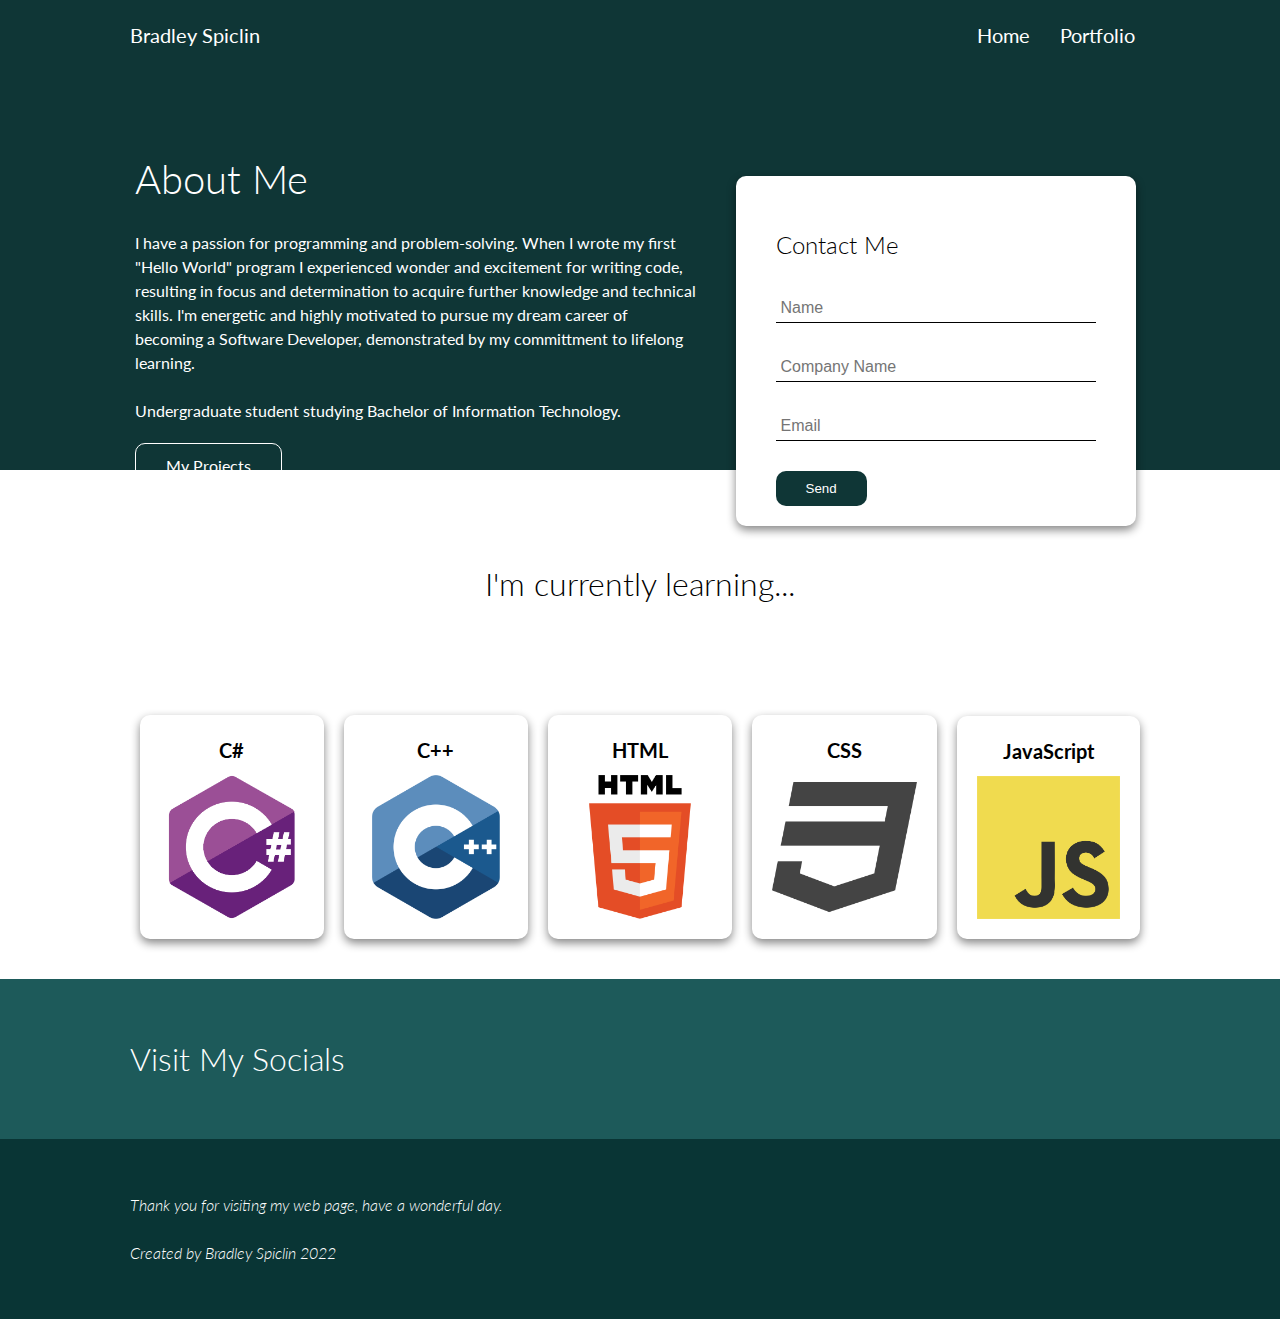
<file: index.html>
<!DOCTYPE html>
<html lang="en">
<head>
    <meta charset="UTF-8">
    <meta http-equiv="X-UA-Compatible" content="IE=edge">
    <meta name="viewport" content="width=device-width, initial-scale=1">
    <!-- Getting a reference to my external CSS -->
    <link rel="stylesheet" href="css/utilities.css"> 
    <link rel="stylesheet" href="css/style.css"> 

    <!-- here i am using font awesome for some css style -->
    <link rel="stylesheet" href="https://cdnjs.cloudflare.com/ajax/libs/font-awesome/6.1.1/css/all.min.css" 
    integrity="sha512-KfkfwYDsLkIlwQp6LFnl8zNdLGxu9YAA1QvwINks4PhcElQSvqcyVLLD9aMhXd13uQjoXtEKNosOWaZqXgel0g==" 
    crossorigin="anonymous" referrerpolicy="no-referrer" />
    <title>My Portfolio</title>
</head>
<body>
  
  <!-- Navbar element -->
  <div class="navbar">
    <div class="container flex lead">
      <div class="Logo">Bradley Spiclin</div>
      <nav>
        <ul>
          <li><a href="index.html">Home</a></li>
          <li><a href="portfolio.html">Portfolio</a></li>
        </ul>
      </nav>
    </div>
  </div>
  <section class="container"></section>

  <!-- showcase section for index page introduction -->
  <section class="showcase py-1">
    <div class="container grid">
      <div class="showcase-text">
        <h1>About Me</h1>
        <p>I have a passion for programming and problem-solving. When I wrote my first "Hello World" program I experienced wonder and excitement for writing code, resulting in focus and determination to acquire further knowledge and technical skills.
          I'm energetic and highly motivated to pursue my dream career of becoming a Software Developer, demonstrated by my committment to lifelong learning.
        <br><br>Undergraduate student studying Bachelor of Information Technology.</p>
          
        <a href="portfolio.html" class="btn btn-outline">My Projects</a>
      </div>
      <div class="showcase-form card">
        <h2>Contact Me</h2>
        <form action="https://formspree.io/f/xzbwzkdq" method="POST" >
          <div class="form-control">
            <input type="text" name="name" 
            placeholder="Name" required>
          </div>
          <div class="form-control">
            <input type="text" name="company" 
            placeholder="Company Name" required>
          </div>
          <div class="form-control">
            <input type="email" name="email" 
            placeholder="Email" required>
          </div>
          <input type="submit" value="Send" class="btn btn-primary">
        </form>
      </div>
    </div>
  </section>

  <!-- My languages sections - which programming languages I'm learning-->
  <section class="languages">
    <h2 class="md text-center my-2 py-5">
        I'm currently learning...
    </h2>
    <div class="container flex">
        <div class="card">
            <h4>C#</h4>
            <img src="images/CSharp.png" alt="">
        </div>
        <div class="card">
            <h4>C++</h4>
            <img src="images/cpp.png" alt="">
          </div>
          <div class="card">
            <h4>HTML</h4>
            <img src="images/html.png" alt="">
          </div>
          <div class="card">
            <h4>CSS</h4>
            <img src="images/css.png" alt="">
          </div>
          <div class="card">
            <h4>JavaScript</h4>
            <img src="images/javascript.png" alt="">
          </div>
    </div>
</section>

  <!-- page footer with social media elements -->
  <footer class="footer bg-dark py-2">
    <div class="container grid grid-3">
      <div>
        <h1>Visit My Socials</h1>
      </div>
      <div class="social">
        <a href="https://github.com/Larsa-mrp"><i class="fab fa-github fa-3x"></i></a>
        <a href="https://www.linkedin.com/in/bradley-spiclin/"><i class="fab fa-linkedin fa-3x"></i></a>
        <a href="https://www.instagram.com/bradley.spicks/?hl=en"><i class="fab fa-instagram fa-3x"></i></a>
      </div>
    </div>
  </footer>  

  <!-- thank you section -->
<section class="portfolio-head bg-primary py-2 bg-secondary">
  <div class="container grid">
      <div>
          <p class="sm it">Thank you for visiting my web page, have a wonderful day.
            <br><br>Created by Bradley Spiclin 2022
          </p>
      </div>   
  </div>
</section>

</body>
</html>
</file>
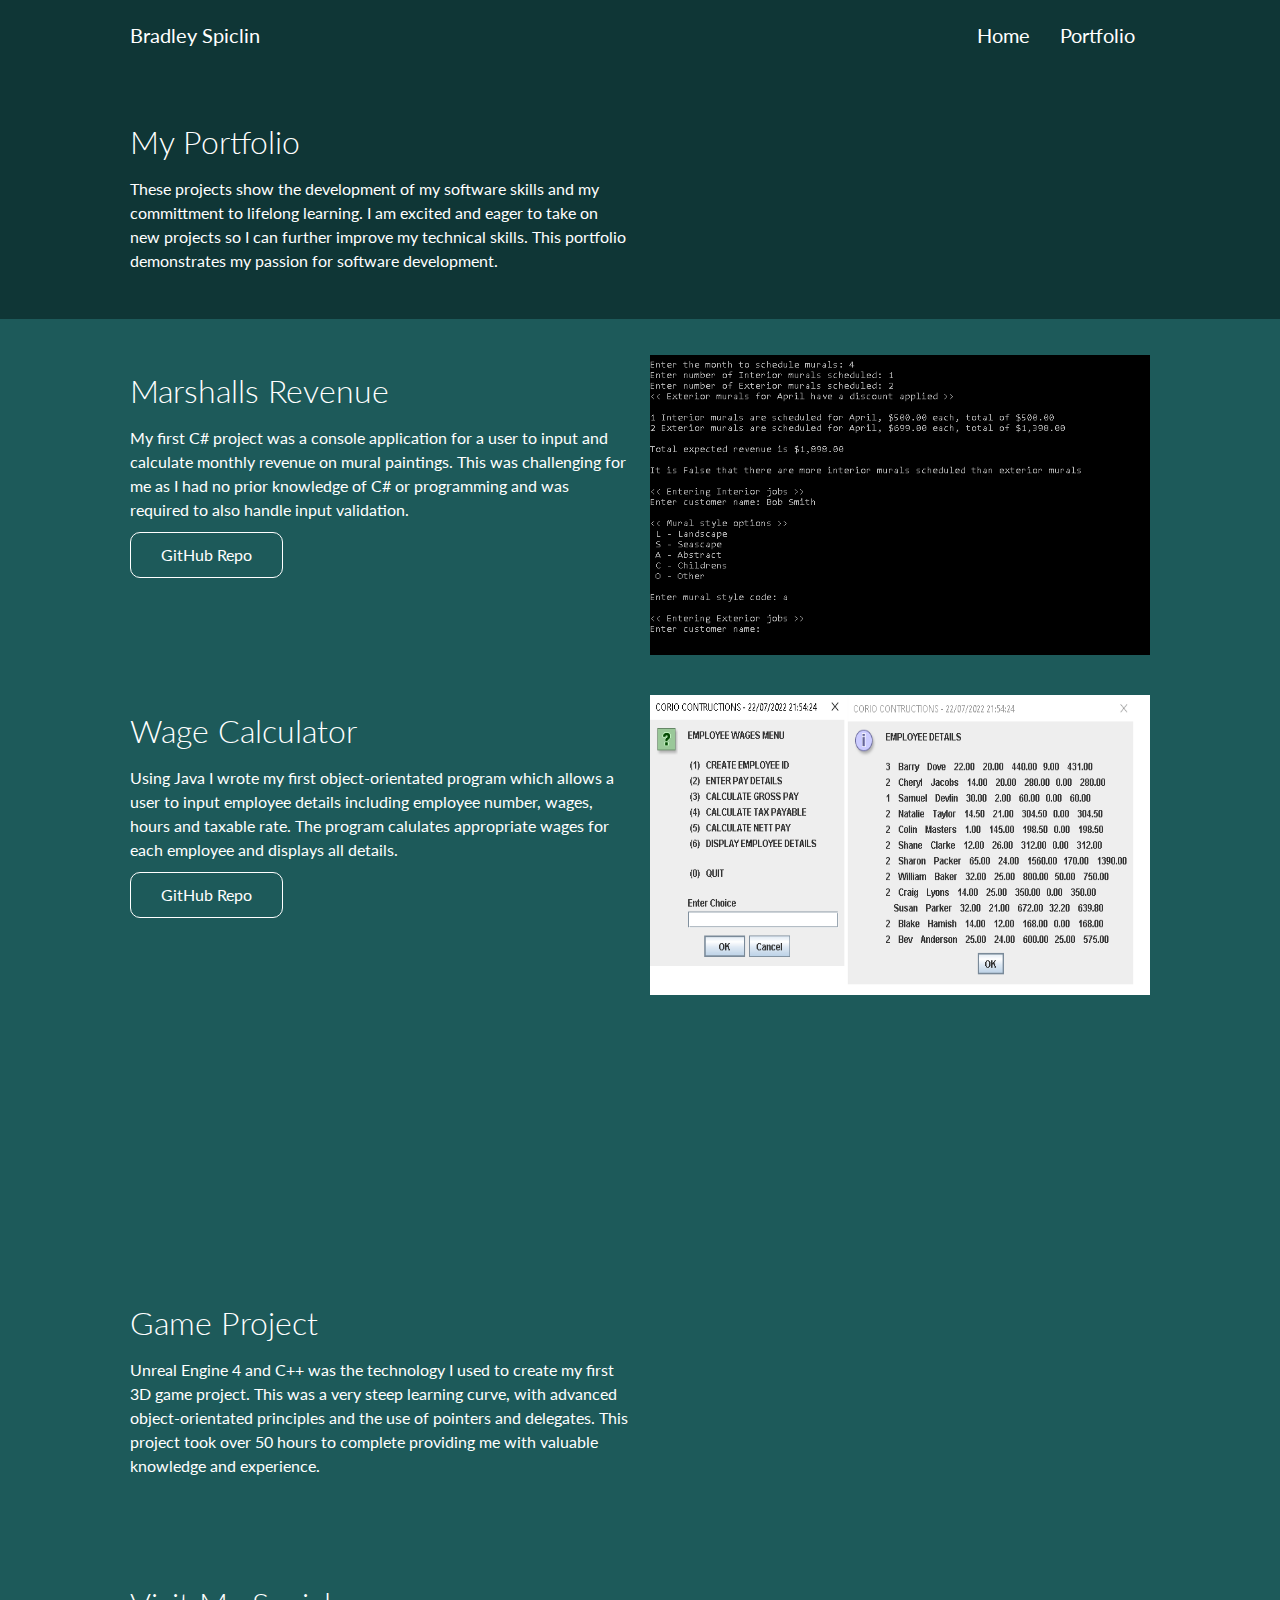
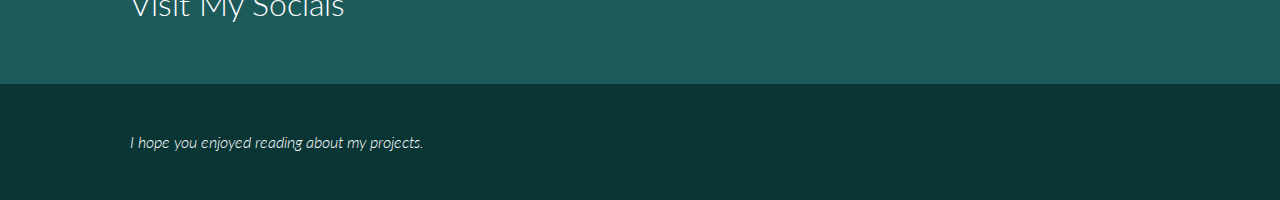
<file: portfolio.html>
<!DOCTYPE html>
<html lang="en">
<head>
    <meta charset="UTF-8">
    <meta http-equiv="X-UA-Compatible" content="IE=edge">
    <meta name="viewport" content="width=device-width, initial-scale=1">
    <!-- Getting a reference to my external CSS -->
    <link rel="stylesheet" href="css/utilities.css"> 
    <link rel="stylesheet" href="css/style.css"> 
        <!-- here i am using font awesome for some css style -->
        <link rel="stylesheet" href="https://cdnjs.cloudflare.com/ajax/libs/font-awesome/6.1.1/css/all.min.css" 
        integrity="sha512-KfkfwYDsLkIlwQp6LFnl8zNdLGxu9YAA1QvwINks4PhcElQSvqcyVLLD9aMhXd13uQjoXtEKNosOWaZqXgel0g==" 
        crossorigin="anonymous" referrerpolicy="no-referrer" />
    <title>My Portfolio</title>
</head>
<body>
  <!-- Navbar element -->
  <div class="navbar">
    <div class="container flex lead">
      <div class="Logo">Bradley Spiclin</div>
      <nav>
        <ul>
          <li><a href="index.html">Home</a></li>
          <li><a href="portfolio.html">Portfolio</a></li>
        </ul>
      </nav>
    </div>
  </div>

  <!-- head element for portfolio page -->
  <section class="portfolio-head bg-primary py-1">
    <div class="container grid">
        <div>
            <h1>My Portfolio</h1>
            <p>
              These projects show the development of my software skills and
              my committment to lifelong learning. I am excited and eager to take on new projects so I can further
              improve my technical skills. This portfolio demonstrates my passion for software development.
            </p>
        </div>
    </div>
  </section>

  <!-- sub heading for the page -->
  <section class="portfolio sub-head bg-light py-1">
    <div class="container grid">
        <div>
            <h1>Marshalls Revenue</h1>
            <p>
              My first C# project was a console application for a user to input and calculate monthly revenue
              on mural paintings. This was challenging for me as I had no prior knowledge of C# or programming
              and was required to also handle input validation.
            </p>
            <a href="https://github.com/Larsa-mrp/BeginnerPrograms/tree/main/MarshallsRevenueSolution" class="btn btn-outline">GitHub Repo</a>
        </div>
        <img src="images/marshalls.PNG" width="500" height="300" alt="">
    </div>
    <div class="container grid">
      <div>
          <h1>Wage Calculator</h1>
          <p>
            Using Java I wrote my first object-orientated program which allows a user
            to input employee details including employee number, wages, hours and taxable rate. 
            The program calulates appropriate wages for each employee and displays all details.  
          </p>
          <a href="https://github.com/Larsa-mrp/BeginnerPrograms/tree/main/EmployeeWages" class="btn btn-outline">GitHub Repo</a>
      </div>
      <img src="images/constructions.png" width="500" height="300" alt="">
  </div>
  <div class="container grid">
    <div>
        <h1>Game Project</h1>
        <p>
          Unreal Engine 4 and C++ was the technology I used to create my first 3D game project. This was a very
          steep learning curve, with advanced object-orientated principles and the use of pointers and delegates. 
          This project took over 50 hours to complete providing me with valuable knowledge and experience.  
        </p>

    </div>
    <iframe width="500" height="300" src="https://www.youtube.com/embed/DN1y-_XPe-Y" title="YouTube video player" frameborder="0" allow="accelerometer; autoplay; clipboard-write; encrypted-media; gyroscope; picture-in-picture" allowfullscreen></iframe>
</div>
  </section>



  <!-- page footer with social media elements -->
  <footer class="footer bg-dark py-2">
    <div class="container grid grid-3">
      <div>
        <h1>Visit My Socials</h1>
      </div>
      <div class="social">
        <a href="https://github.com/Larsa-mrp"><i class="fab fa-github fa-3x"></i></a>
        <a href="https://www.linkedin.com/in/bradley-spiclin/"><i class="fab fa-linkedin fa-3x"></i></a>
        <a href="https://www.facebook.com/bradley.spiclin"><i class="fab fa-facebook fa-3x"></i></a>
      </div>
    </div>
  </footer>  
  
  <!-- Thank you section -->
  <section class="portfolio-head bg-primary py-1 bg-secondary">
    <div class="container grid">
        <div>
            <p class="sm it">I hope you enjoyed reading about my projects.</p>
        </div>
    </div>
  </section>

</body>
</html>
</file>
<file: css/utilities.css>
/* These are the main classes used throughout the web page */
/* Here we can reuse these classes and keep the pages consistent */

.container {
  max-width: 1100px;
  margin: 0 auto;
  overflow: auto;
  padding: 0 40px;
}

.navbar .flex {
  justify-content: space-between;
}

.flex {
  display: flex;
  justify-content: center;
  align-items: center;
  height: 100%;
}

.grid {
  display: grid;
  grid-template-columns: repeat(2, 1fr);
  gap: 20px;
  justify-content: center;
  align-items: baseline;
  height: 100%;
  padding-top: 20px;
  padding-bottom: 20px;

}

.grid-3 {
  grid-template-columns: repeat(3, 1fr);
}

.card {
  background-color: rgb(255, 255, 255);
  color: black;
  border-radius: 10px;
  padding: 20px;
  margin: 10px;
  box-shadow: 0 4px 10px rgba(0, 0, 0, 0.48);
}

.btn {
  display: inline-block;
  padding: 10px 30px;
  cursor: pointer;
  background: var(--primary-color);
  color: white;
  border: none;
  border-radius: 10px;
}

.btn-outline {
  background-color: transparent;
  border: 1px white solid;
}

.btn:hover {
  transform: scale(0.98);
}

/* backgrounds and colored buttons */
.bg-primary,
.btn-primary {
  background-color: var(--primary-color);
  color: white;
}

.bg-secondary,
.btn-secondary {
  background-color: var(--secondary-color);
  color: white;
}

.bg-dark,
.btn-dark {
  background-color: var(--light-color);
  color: white;
}

.bg-light,
.btn-light {
  background-color: var(--light-color);
  color: white;
}

.bg-primary a,
.btn-primary a,
.bg-secondary a,
.btn-secondary a,
.bg-dark a,
.btn-dark a {
  color: #fff;
}

/* margin classes */
/* these classes are using root element so we scale correctly */

.my-1 {
  margin: 1rem 0;
}

.my-2 {
  margin: 1.5rem 0;
}

.my-3 {
  margin: 2rem 0;
}

.my-4 {
  margin: 3rem 0;
}

.my-5 {
  margin: 4rem 0;
}

.m-1 {
  margin: 1rem;
}

.m-2 {
  margin: 1.5rem;
}

.m-3 {
  margin: 2rem;
}

.m-4 {
  margin: 3rem;
}

.m-5 {
  margin: 4rem;
}

/* padding classes */
.py-1 {
  padding: 1rem;
}

.py-2 {
  padding: 1.5rem;
}

.py-3 {
  padding: 2rem;
}

.py-4 {
  padding: 3rem;
}

.py-5 {
  padding: 4rem;
}

.p-1 {
  padding: 1rem;
}

.p-2 {
  padding: 1.5rem;
}

.p-3 {
  padding: 2rem;
}

.p-4 {
  padding: 3rem;
}

.p-5 {
  padding: 4rem;
}

/* text size classes */
.lead {
  font-size: 20px;
}

.sm {
  font-size: 1rem;
}

.md {
  font-size: 2rem;
}

.lg {
  font-size: 3rem;
}

.xl {
  font-size: 4rem;
}

/* class for italics */
.it {
  font-family: 'lato', sans-serif;
  font-style: italic;
  font-weight: 300;
}

.text-center {
  text-align: center;
}
</file>
<file: css/style.css>
@import url('https://fonts.googleapis.com/css2?family=Lato:wght@300&display=swap');

/* variable to hold the primary colors for all components */
/* we can call this up using background-color: var() */
:root {
  --primary-color: #0f3636;
  --secondary-color: #093535;
  --dark-color: #062e2e;
  --light-color: #1d5a5a;
}

* {
  box-sizing: border-box;
  padding: 0;
  margin: 0;
}

/* setting body, anchor, unordered list, headings and paragraph elements */
body {
  font-family: "lato", sans-serif;
  color: black;
  line-height: 1.5;
}

ul {
  list-style-type: none;
}

a {
  text-decoration: none;
  color: white;
}

h1,
h2 {
  font-weight: 300;
  line-height: 1.6;
  margin: 10px 0;
}

p {
  margin: 10px 0;
}

/* setting img and iframe elements */
img {
  max-width: 100%;
  max-height: 100%;
  display: block;
}

iframe {
  max-width: 100%;
}

/* Navbar styling */
.navbar {
  background-color: var(--primary-color);
  color: white;
  height: 70px;
}

.navbar ul {
  display: flex;
}

.navbar a {
  color: white;
  padding: 10px;
  margin: 0 5px;
}

.navbar a:hover {
  border-bottom: 2px white solid;
}

/* Showcase */
.showcase {
  height: 400px;
  background-color: var(--primary-color);
  color: white;
  position: relative;
}

.showcase h1 {
  font-size: 40px;
}

.showcase p {
  margin: 20px 0;
}

.showcase .grid {
  overflow: visible;
  grid-template-columns: 55% auto;
  gap: 30px;
}

.showcase-form {
  position: relative;
  top: 60px;
  height: 350px;
  width: 400px;
  padding: 40px;
  z-index: 100;
  justify-self: flex-end;
}

.showcase-form .form-control {
  margin: 30px 0;
}

.showcase-form input[type='text'],
.showcase-form input[type='email'] {
  border: 0;
  border-bottom: 1px solid;
  width: 100%;
  padding: 5px;
  font-size: 16px;
}

.showcase-form input:focus {
  outline: none;
}

/* My Languages section */


.languages .card {
  text-align: center;
  margin: 18px 10px 40px;
  transition: transform 0.3s ease-in;
}

.languages .card h4 {
  font-size: 20px;
  margin-bottom: 10px;
}

.languages .card:hover {
  transform: translateY(-15px);
}

/* footer styling */
/* I am using the hover to change color when mouse over */
.footer .social a {
  margin: 0 10px;
}

.fa-github:hover {
  color: #000000;
}

.fa-linkedin:hover {
  color: #0072b1;
}

.fa-instagram:hover {
  color: #a72a45;
}

.fa-twitter:hover {
  color: #1C9CEA;
}

/* setting the classes for portfolio page */
.portfolio-head img {
  width: 200px;
  justify-self: flex-end;
}

.portfolio-sub-head img {
  width: 300px;
  justify-self: flex-end;
}

.portfolio-main .card>i {
  margin-right: 20px;
}

.portfolio-main .grid {
  padding: 30px;
}

.portfolio-main .grid>*:first-child {
  grid-column: 1 / span 3;
}

.portfolio-main .grid>*:nth-child(2) {
  grid-column: 1 / span 2;
}

/* adding responsive media queries */
/* tablets and under 800px */
@media (max-width: 800px) {

  .grid,
  .showcase .grid,
  .portfolio .grid {
    grid-template-columns: 1fr;
    grid-template-rows: 1fr;
  }

  .showcase {
    height: auto;
  }

  .showcase-text {
    text-align: center;
    margin-top: 40px;
  }

  .showcase-form {
    justify-self: center;
    margin: auto;
  }

  .portfolio-head,
  .portfolio-sub-head {
    text-align: center;
  }

  .portfolio-head img,
  .portfolio-sub-head img {
    justify-self: center;
  }
}

/* mobile devices */
/* 500px and under */
/* Here I am wrapping programming language icons down */
@media (max-width: 500px) {
  .navbar {
    padding-top: 10px;
    height: 110px;
  }

  .navbar .flex {
    flex-direction: column;
  }

  .navbar ul {
    padding: 10px;
    background-color: rgba(0, 0, 0, 0.1);
  }

  .showcase-form {
    width: 300px;
  }

  .languages .flex {
    flex-wrap: wrap;
  }
}
</file>
